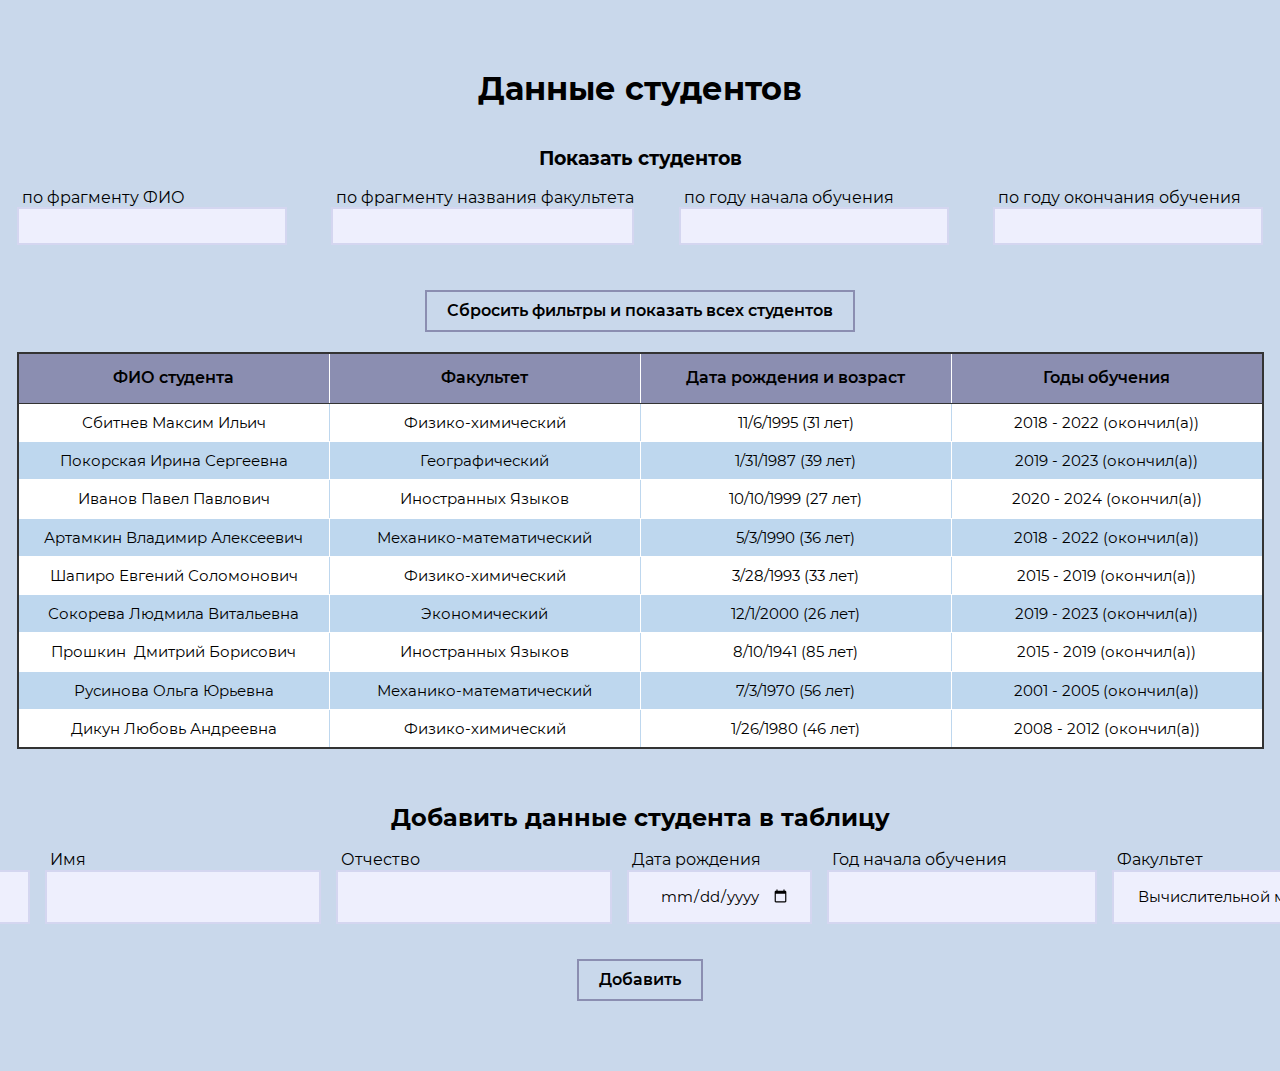
<file: index.html>
<!DOCTYPE html>
<html lang="ru">

<head>
    <meta charset="UTF-8">
    <meta http-equiv="X-UA-Compatible" content="IE=edge">
    <meta name="viewport" content="width=device-width, initial-scale=1.0">
    <title>Таблица студентов</title>
    <link href="CSS/normalize.css" rel="stylesheet" type="text/css">
    <link href="CSS/new.css" rel="stylesheet" type="text/css">
    <link href="CSS/students_table.css" rel="stylesheet" type="text/css">
</head>

<body class="body">
    <div class="container">       
        <h1>Данные студентов</h1>
        <h3>Показать студентов</h3>
        <div class="vertical_flex">
        <form class="filter vertical_flex">
            <div class="horizontal_flex">
                <div class="vertical_flex">
                    <label class="label">по фрагменту ФИО</label>
                    <input class="input name_filter" type="text">
                </div>
                <div class="vertical_flex">
                    <label class="label">по фрагменту названия факультета</label>
                    <input class="input faculty_filter" type="text">
                </div>
                <div class="vertical_flex">
                    <label class="label">по году начала обучения</label>
                    <input class="input studying_start_filter" type="number">
                </div>
                <div class="vertical_flex">
                    <label class="label">по году окончания обучения</label>
                    <input class="input graduated_filter" type="number">
                </div>   
            </div>         
            
        </form>
        <button class="btn reset_filter_btn">Сбросить фильтры и показать всех студентов</button>
        <table class="table">
            <tr>
                <th class="FIO_heading">ФИО студента</th>
                <th class="faculty_heading">Факультет</th>
                <th class="birth_heading">Дата рождения и возраст</th>
                <th class="education_years_heading">Годы обучения</th>
            </tr>
        </table>
    </div>
        <h2>Добавить данные студента в таблицу</h2>

        <form class="form" autocomplete="on">
            <div class="horizontal_flex">
                <div class="vertical_flex">
                    <label class="label">Фамилия</label>
                    <input class="input text_input surname_input" type="text">
                    <span class="wrong_surname_message input__error_message display_none">Фамилия содержит недопустимые символы</span>
                    <span class="fill_surname_message input__error_message display_none">Заполните поле</span>
                    <span class="short_surname_message input__error_message display_none">Фамилия слишком короткая</span>
                </div>
                <div class="vertical_flex">
                    <label class="label">Имя</label>
                    <input class="input text_input name_input" type="text">
                    <span class="wrong_name_message input__error_message display_none">Имя содержит недопустимые символы</span>
                    <span class="fill_name_message input__error_message display_none">Заполните поле</span>
                    <span class="short_name_message input__error_message display_none">Имя слишком короткое</span>
                </div>
                <div class="vertical_flex">
                    <label class="label">Отчество</label>
                    <input class="input text_input second_name_input" type="text">
                    <span class="wrong_secondname_message input__error_message display_none">Отчество содержит недопустимые символы</span>
                    <span class="fill_secondname_message input__error_message display_none">Заполните поле</span>
                    <span class="short_secondname_message input__error_message display_none">Отчество слишком короткое</span>
                </div>
                <div class="vertical_flex">
                    <label class="label">Дата рождения</label>
                    <input class="input birth_input" type="date" min="01.01.1900">
                    <span class="wrong_birth_message input__error_message display_none">Год рождения не должен быть менее 1900 или больше текущего</span>
                    <span class="fill_birth_message input__error_message display_none">Заполните поле</span>
                    <span class="wrong_year_message input__error_message display_none">Даже вундеркинды не начинают учёбу в университете раньше 9-летнего возраста</span>
                </div>
                <div class="vertical_flex">
                    <label class="label">Год начала обучения</label>
                    <input class="input studying_start_input" type="number">
                    <span class="wrong_studying_message input__error_message display_none">Год начала обучения не должен быть менее 2000 или больше текущего</span>
                    <span class="fill_studying_message input__error_message display_none">Заполните поле</span>
                </div>
                <div class="vertical_flex">
                    <label class="label">Факультет</label>
                    <select class="select faculty_select">
                        <option>Вычислительной математики и кибернетики</option>
                        <option>Географический</option>
                        <option>Журналистики</option>
                        <option>Иностранных Языков</option>
                        <option>Механико-математический</option>
                        <option>Физико-химический</option>
                        <option>Экономический</option>
                    </select>
                </div>
            </div>
            <button class="btn add_btn">Добавить</button>
        </form>

    </div>
    <script src="main.js"></script>
</body>

</html>
</file>
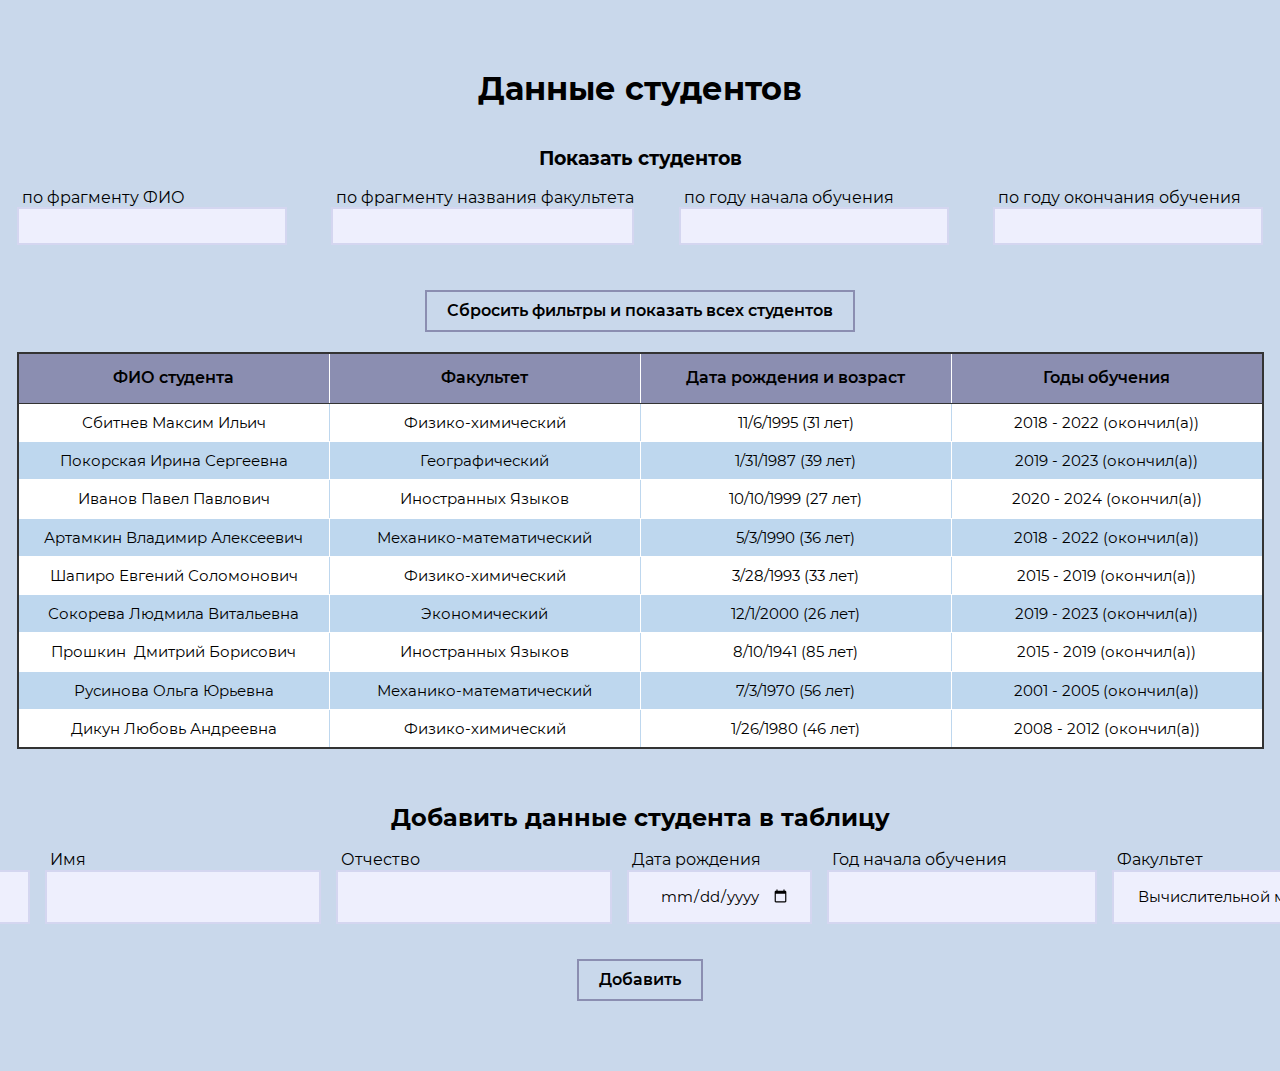
<file: table.html>
<!DOCTYPE html>
<html lang="ru">

<head>
    <meta charset="UTF-8">
    <meta http-equiv="X-UA-Compatible" content="IE=edge">
    <meta name="viewport" content="width=device-width, initial-scale=1.0">
    <title>Таблица студентов</title>
    <link href="CSS/normalize.css" rel="stylesheet" type="text/css">
    <link href="CSS/new.css" rel="stylesheet" type="text/css">
    <link href="CSS/students_table.css" rel="stylesheet" type="text/css">
</head>

<body class="body">
    <div class="container">       
        <h1>Данные студентов</h1>
        <h3>Показать студентов</h3>
        <div class="vertical_flex">
        <form class="filter vertical_flex">
            <div class="horizontal_flex">
                <div class="vertical_flex">
                    <label class="label">по фрагменту ФИО</label>
                    <input class="input name_filter" type="text">
                </div>
                <div class="vertical_flex">
                    <label class="label">по фрагменту названия факультета</label>
                    <input class="input faculty_filter" type="text">
                </div>
                <div class="vertical_flex">
                    <label class="label">по году начала обучения</label>
                    <input class="input studying_start_filter" type="number">
                </div>
                <div class="vertical_flex">
                    <label class="label">по году окончания обучения</label>
                    <input class="input graduated_filter" type="number">
                </div>   
            </div>         
            
        </form>
        <button class="btn reset_filter_btn">Сбросить фильтры и показать всех студентов</button>
        <table class="table">
            <tr>
                <th class="FIO_heading">ФИО студента</th>
                <th class="faculty_heading">Факультет</th>
                <th class="birth_heading">Дата рождения и возраст</th>
                <th class="education_years_heading">Годы обучения</th>
            </tr>
        </table>
    </div>
        <h2>Добавить данные студента в таблицу</h2>

        <form class="form" autocomplete="on">
            <div class="horizontal_flex">
                <div class="vertical_flex">
                    <label class="label">Фамилия</label>
                    <input class="input text_input surname_input" type="text">
                    <span class="wrong_surname_message input__error_message display_none">Фамилия содержит недопустимые символы</span>
                    <span class="fill_surname_message input__error_message display_none">Заполните поле</span>
                    <span class="short_surname_message input__error_message display_none">Фамилия слишком короткая</span>
                </div>
                <div class="vertical_flex">
                    <label class="label">Имя</label>
                    <input class="input text_input name_input" type="text">
                    <span class="wrong_name_message input__error_message display_none">Имя содержит недопустимые символы</span>
                    <span class="fill_name_message input__error_message display_none">Заполните поле</span>
                    <span class="short_name_message input__error_message display_none">Имя слишком короткое</span>
                </div>
                <div class="vertical_flex">
                    <label class="label">Отчество</label>
                    <input class="input text_input second_name_input" type="text">
                    <span class="wrong_secondname_message input__error_message display_none">Отчество содержит недопустимые символы</span>
                    <span class="fill_secondname_message input__error_message display_none">Заполните поле</span>
                    <span class="short_secondname_message input__error_message display_none">Отчество слишком короткое</span>
                </div>
                <div class="vertical_flex">
                    <label class="label">Дата рождения</label>
                    <input class="input birth_input" type="date" min="01.01.1900">
                    <span class="wrong_birth_message input__error_message display_none">Год рождения не должен быть менее 1900 или больше текущего</span>
                    <span class="fill_birth_message input__error_message display_none">Заполните поле</span>
                    <span class="wrong_year_message input__error_message display_none">Даже вундеркинды не начинают учёбу в университете раньше 9-летнего возраста</span>
                </div>
                <div class="vertical_flex">
                    <label class="label">Год начала обучения</label>
                    <input class="input studying_start_input" type="number">
                    <span class="wrong_studying_message input__error_message display_none">Год начала обучения не должен быть менее 2000 или больше текущего</span>
                    <span class="fill_studying_message input__error_message display_none">Заполните поле</span>
                </div>
                <div class="vertical_flex">
                    <label class="label">Факультет</label>
                    <select class="select faculty_select">
                        <option>Вычислительной математики и кибернетики</option>
                        <option>Географический</option>
                        <option>Журналистики</option>
                        <option>Иностранных Языков</option>
                        <option>Механико-математический</option>
                        <option>Физико-химический</option>
                        <option>Экономический</option>
                    </select>
                </div>
            </div>
            <button class="btn add_btn">Добавить</button>
        </form>

    </div>
    <script src="main.js"></script>
</body>

</html>
</file>
<file: CSS/new.css>
html {
    -webkit-box-sizing: border-box;
    box-sizing: border-box;
}

input, button, select {
    border:none;
    background: none;
    outline: none;
}

ul {
    margin: 0;
    padding: 0;
    list-style-type: none;
}

li {
    padding: 0;
}

.horizontal_flex {
    display: flex;
    justify-content: space-between;
}

.vertical_flex {
    display: flex;
    flex-direction: column;
    margin: 0;
    margin-bottom: 20px;
}

.display_none {
   display: none;
}
</file>
<file: CSS/students_table.css>
@font-face {
  font-family: 'Montserrat';
  src: url('fonts/Montserrat-SemiBold.eot');
  src: local('Montserrat SemiBold'), local('Montserrat-SemiBold'),
    url('fonts/Montserrat-SemiBold.woff') format('woff');
  font-weight: 600;
  font-style: normal;
}

@font-face {
  font-family: 'Montserrat';
  src: url('fonts/Montserrat-Bold.eot');
  src: local('Montserrat Bold'), local('Montserrat-Bold'),
    url('fonts/Montserrat-Bold.woff') format('woff');
  font-weight: bold;
  font-style: normal;
}

@font-face {
  font-family: 'Montserrat';
  src: url('fonts/Montserrat-Regular.eot');
  src: local('Montserrat Regular'), local('Montserrat-Regular'),
    url('fonts/Montserrat-Regular.woff') format('woff');
  font-weight: normal;
  font-style: normal;
}

@font-face {
  font-family: 'Montserrat';
  src: url('fonts/Montserrat-Medium.eot');
  src: local('Montserrat Medium'), local('Montserrat-Medium'),
    url('fonts/Montserrat-Medium.woff') format('woff');
  font-weight: 500;
  font-style: normal;
}

@font-face {
  font-family: 'Montserrat';
  src: url('fonts/Montserrat-ExtraBold.eot');
  src: local('Montserrat ExtraBold'), local('Montserrat-ExtraBold'),
    url('fonts/Montserrat-ExtraBold.woff') format('woff');
  font-weight: 800;
  font-style: normal;
}



.body {
  padding: 50px;background-color:  #c9d8eb;
  font-family: 'Montserrat';
}

.container {
  margin: 0 auto;
  display: flex;
  flex-direction: column;
  align-items: center;
}

.form .vertical_flex:not(:last-child)  {
  margin-bottom: 20px;
  margin-right: 15px;
}

.filter {
  justify-content: space-between;
}

.filter .input {
  height: 14px;
}

.graduated_filter {
  margin-right: 0;
}

table {
  min-width: 1140px;
  margin-bottom: 15px;
  font-size: 15px;
  border-collapse: collapse;
  text-align: center;
  border: 2px solid #333;
}

tr th {
  font-size: 16px;
  font-weight: 600;
  background: #8b8eb1;
  padding: 15px 25px;
  border-bottom: 1px solid #333;
  border-left: 1px solid white;
  border-right: 1px solid white;
}

.active_sorter {
  background: url('./img/white-arrow-76.png'), linear-gradient(180deg, rgba(48, 64, 89, 0.84) 0, rgba(178, 203, 250) 100%);
  background-position: center right;
  background-size: contain;
  background-repeat: no-repeat;
}

td {
  min-width: 260px;
  padding: 10px 25px;
  border: 1px solid white;
}

tr:nth-child(even) {
  background: white;
}

tr:nth-child(even)  td{
  background: white;
  border-left: 1px solid #bed7ee;
  border-right: 1px solid #bed7ee;
}
  

tr:nth-child(odd) {
  background: #bed7ee;
}

tr:nth-child(odd) td {    
  border-left: 1px solid white;
  border-right: 1px solid white;
}

.form {
  position: relative;
  display: flex;
  flex-direction: column;

}

.form .input {
  position: relative;
}

.form .input::after {
  position: absolute;
  
}

.label {
display: block;
padding-left: 5px;
}

.input {
  height: 30px;
  border: 2px solid #d4d6f0;
  padding:  10px 20px;
  margin-bottom: 5px;
  text-align: center;
  font-size: 15px;
  background-color:  #eeeffd;
}

.text_input {
  min-width: 232px;
}

.select {
  height: 54px; 
  border: 2px solid #d4d6f0;
  padding:  10px 20px;
  margin-bottom: 15px;
  text-align: center;
  font-size: 15px;
  background-color:  #eeeffd; 
}

.btn {
  cursor: pointer;
  border: 2px solid  #8b8eb1;
  align-self: center;
  padding:  10px 20px;
  font-weight: 600;
  margin-bottom: 20px;
}

.btn:hover {
  background-color:  #7d81ad;
}

.btn:active {
  background-color:  #696faf;;
}

.input__error_message {
  position: relative;
  align-self: flex-start;
  min-width: 232px;
  padding: 15px 20px;
  text-align: center;
  background-color: rgb(253, 192, 192);
}
.input__error_message::before {
  position: absolute;
  left: 0;
  top: -30px;
  content: '';
  border: 15px solid transparent;
  border-bottom-color: rgb(253, 192, 192);
}
</file>
